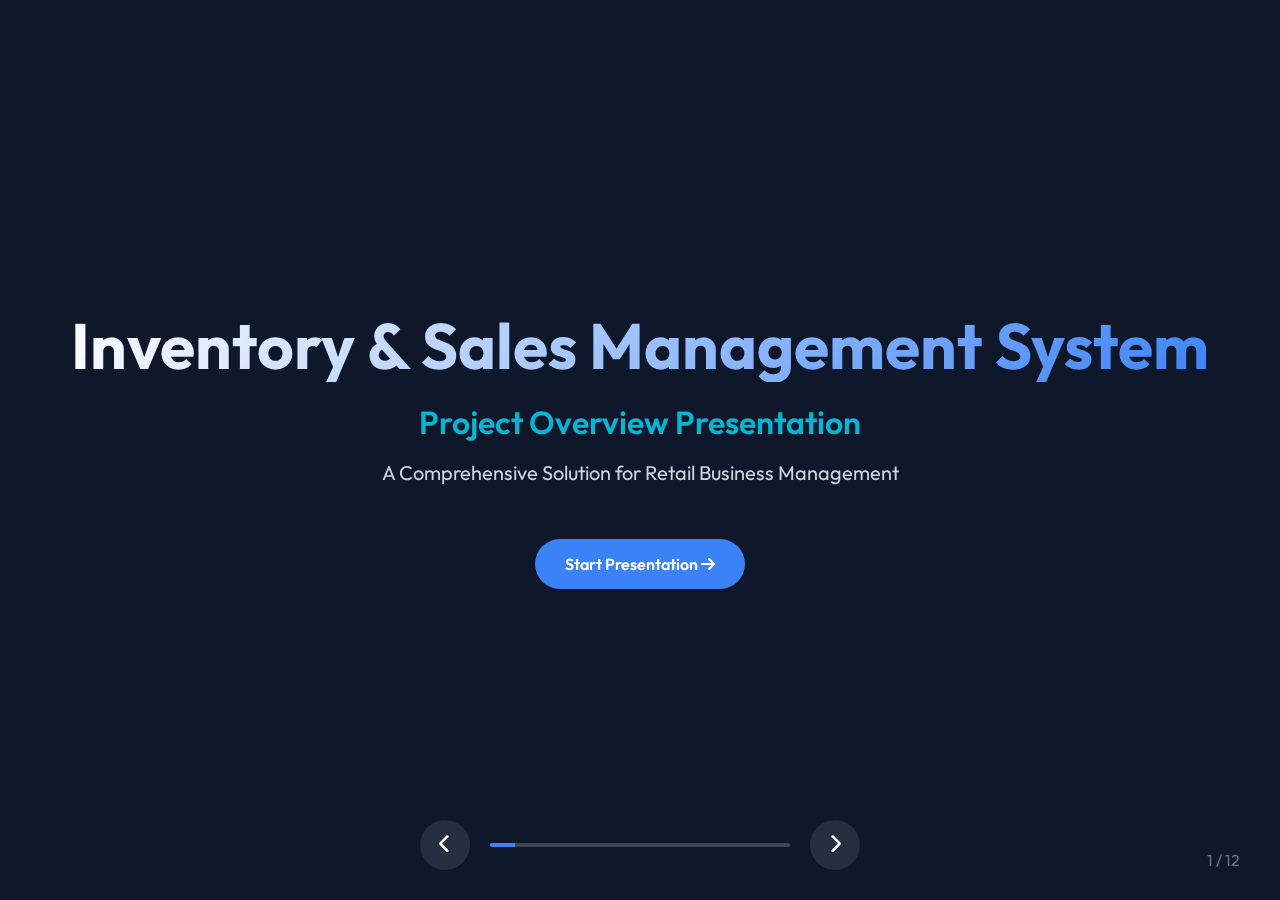
<file: inventory and sales/presentation/index.html>
<!DOCTYPE html>
<html lang="en">
<head>
    <meta charset="UTF-8">
    <meta name="viewport" content="width=device-width, initial-scale=1.0">
    <title>Inventory System Presentation</title>
    <link rel="stylesheet" href="style.css">
    <link rel="preconnect" href="https://fonts.googleapis.com">
    <link rel="preconnect" href="https://fonts.gstatic.com" crossorigin>
    <link href="https://fonts.googleapis.com/css2?family=Outfit:wght@300;400;600;700&display=swap" rel="stylesheet">
    <link rel="stylesheet" href="https://cdnjs.cloudflare.com/ajax/libs/font-awesome/6.4.0/css/all.min.css">
</head>
<body>
    <div class="presentation-container">
        <!-- Slide 0: Title -->
        <div class="slide active" id="slide-0">
            <div class="content centralized">
                <h1>Inventory & Sales Management System</h1>
                <h2>Project Overview Presentation</h2>
                <p class="subtitle">A Comprehensive Solution for Retail Business Management</p>
                <div class="start-btn" onclick="nextSlide()">Start Presentation <i class="fas fa-arrow-right"></i></div>
            </div>
        </div>

        <!-- Slide 1: Introduction -->
        <div class="slide" id="slide-1">
            <div class="content">
                <h3>01 / Introduction</h3>
                <h1>Overview</h1>
                <p class="lead">Robust. Centralized. Efficient.</p>
                <div class="text-block">
                    The <strong>Inventory & Sales Management System</strong> is a robust web-based application designed to streamline business operations. 
                    It provides a centralized platform for:
                    <ul>
                        <li><i class="fas fa-box"></i> Tracking Stock</li>
                        <li><i class="fas fa-cash-register"></i> Managing Sales</li>
                        <li><i class="fas fa-truck"></i> Handling Purchases</li>
                        <li><i class="fas fa-users"></i> Maintaining Relationships</li>
                    </ul>
                </div>
            </div>
        </div>

        <!-- Slide 2: Problem & Solution -->
        <div class="slide" id="slide-2">
            <div class="split-layout">
                <div class="left">
                    <h3>02 / Context</h3>
                    <h1>The Problem</h1>
                    <div class="card error">
                        <i class="fas fa-exclamation-triangle"></i>
                        <p>Managing inventory manually led to stock discrepancies, lost sales data, and difficulty in tracking profitability.</p>
                    </div>
                </div>
                <div class="right">
                    <h1>The Solution</h1>
                    <div class="card success">
                        <i class="fas fa-check-circle"></i>
                        <p>An automated, digital system that offers:</p>
                        <ul>
                            <li>Real-time stock tracking</li>
                            <li>Automated calculations (Sales & Profit)</li>
                            <li>Integrated management of all entities</li>
                        </ul>
                    </div>
                </div>
            </div>
        </div>

        <!-- Slide 3: Technology Stack -->
        <div class="slide" id="slide-3">
            <div class="content">
                <h3>03 / Architecture</h3>
                <h1>Technology Stack</h1>
                <div class="grid-3">
                    <div class="tech-card">
                        <i class="fab fa-php"></i>
                        <h4>Backend</h4>
                        <p>PHP (Native) - Lightweight & Fast</p>
                    </div>
                    <div class="tech-card">
                        <i class="fas fa-database"></i>
                        <h4>Database</h4>
                        <p>MySQL/MariaDB - Relational Integrity</p>
                    </div>
                    <div class="tech-card">
                        <i class="fab fa-html5"></i>
                        <h4>Frontend</h4>
                        <p>HTML5, CSS3, JS - Responsive UI</p>
                    </div>
                    <div class="tech-card">
                        <i class="fas fa-server"></i>
                        <h4>Server</h4>
                        <p>Apache (XAMPP Environment)</p>
                    </div>
                    <div class="tech-card">
                        <i class="fas fa-shield-alt"></i>
                        <h4>Security</h4>
                        <p>Session-auth & Bcrypt hashing</p>
                    </div>
                </div>
            </div>
        </div>

        <!-- Slide 4: Dashboard -->
        <div class="slide" id="slide-4">
            <div class="content">
                <h3>04 / Features</h3>
                <h1>Dashboard & Analytics</h1>
                <p>Instant business insights at a glance.</p>
                <div class="mockup-container">
                    <div class="kpi-mockup">
                        <div class="kpi"><span>Total Products</span> <strong>120</strong></div>
                        <div class="kpi"><span>Sales Today</span> <strong>$1,250</strong></div>
                        <div class="kpi"><span>Profit Today</span> <strong>$450</strong></div>
                    </div>
                    <div class="feature-list">
                        <p><i class="fas fa-check"></i> <strong>Real-time</strong> revenue tracking</p>
                        <p><i class="fas fa-check"></i> <strong>Grid-based</strong> responsive layout</p>
                        <p><i class="fas fa-check"></i> <strong>Sidebar</strong> navigation for quick access</p>
                    </div>
                </div>
            </div>
        </div>

        <!-- Slide 5: Inventory Mgmt -->
        <div class="slide" id="slide-5">
            <div class="content">
                <h3>05 / Core Modules</h3>
                <h1>Inventory Management</h1>
                <div class="list-cards">
                    <div class="list-card">
                        <h4>Product Details</h4>
                        <p>Name, Description, Cost & Selling Price</p>
                    </div>
                    <div class="list-card">
                        <h4>Stock Control</h4>
                        <p>Real-time quantity tracking with Low Stock alerts</p>
                    </div>
                    <div class="list-card">
                        <h4>Audit Trail</h4>
                        <p>Stock Movements log for every adjustment</p>
                    </div>
                </div>
            </div>
        </div>

        <!-- Slide 6: Operational Flows -->
        <div class="slide" id="slide-6">
            <div class="split-layout">
                <div class="left">
                    <h2><i class="fas fa-shopping-cart"></i> Sales Module</h2>
                    <ul>
                        <li>Invoice generation</li>
                        <li><strong>Auto-deduction</strong> of stock</li>
                        <li>Linking to Customers</li>
                    </ul>
                </div>
                <div class="right">
                    <h2><i class="fas fa-truck-loading"></i> Purchases Module</h2>
                    <ul>
                        <li>Record incoming stock</li>
                        <li>Status tracking (Pending/Received)</li>
                        <li><strong>Auto-increment</strong> of stock</li>
                    </ul>
                </div>
            </div>
        </div>

        <!-- Slide 7: CRM & SRM -->
        <div class="slide" id="slide-7">
            <div class="content">
                <h3>07 / Relationships</h3>
                <h1>CRM & SRM</h1>
                <div class="cards-SideBySide">
                    <div class="big-card blue">
                        <i class="fas fa-users"></i>
                        <h2>Customers</h2>
                        <p>Maintains buyer database with contact details for future marketing and relationship building.</p>
                    </div>
                    <div class="big-card green">
                        <i class="fas fa-store"></i>
                        <h2>Suppliers</h2>
                        <p>Database of vendors to streamline reordering processes and track goods sources.</p>
                    </div>
                </div>
            </div>
        </div>

        <!-- Slide 8: Database -->
        <div class="slide" id="slide-8">
            <div class="content">
                <h3>08 / Technical</h3>
                <h1>Database Architecture</h1>
                <div class="diagram">
                    <div class="table-node">Products</div>
                    <div class="arrow">⬇</div>
                    <div class="row">
                        <div class="table-node">Sales Items</div>
                        <div class="table-node">Purchase Items</div>
                    </div>
                    <div class="arrow">⬇</div>
                    <div class="row">
                        <div class="table-node">Sales</div>
                        <div class="table-node">Purchases</div>
                    </div>
                </div>
                <p class="caption">Normalized Relational Design with Foreign Keys</p>
            </div>
        </div>

        <!-- Slide 9: Security -->
        <div class="slide" id="slide-9">
            <div class="content">
                <h3>09 / Reliability</h3>
                <h1>User Mgmt & Security</h1>
                <div class="grid-2">
                    <div>
                        <h4>Role-Based Access</h4>
                        <ul>
                            <li><strong>Admin:</strong> Full System Access</li>
                            <li><strong>Staff:</strong> Daily Operations Only</li>
                        </ul>
                    </div>
                    <div>
                        <h4>Security Measures</h4>
                        <ul>
                            <li><i class="fas fa-lock"></i> Secure Login flows</li>
                            <li><i class="fas fa-key"></i> Bcrypt Password Hashing</li>
                            <li><i class="fas fa-shield-alt"></i> Session Validation</li>
                        </ul>
                    </div>
                </div>
            </div>
        </div>

        <!-- Slide 10: Roadmap -->
        <div class="slide" id="slide-10">
            <div class="content">
                <h3>10 / The Future</h3>
                <h1>Future Roadmap</h1>
                <div class="timeline">
                    <div class="milestone">
                        <div class="dot"></div>
                        <p>Mobile App Integration</p>
                    </div>
                    <div class="milestone">
                        <div class="dot"></div>
                        <p>Advanced Reporting Charts</p>
                    </div>
                    <div class="milestone">
                        <div class="dot"></div>
                        <p>Multi-Branch Support</p>
                    </div>
                    <div class="milestone">
                        <div class="dot"></div>
                        <p>Barcode Scanning</p>
                    </div>
                </div>
            </div>
        </div>

        <!-- Slide 11: End -->
        <div class="slide" id="slide-11">
            <div class="content centralized">
                <h1>Thank You</h1>
                <p>Any Questions?</p>
                <div class="start-btn" onclick="location.reload()"><i class="fas fa-redo"></i> Replay</div>
            </div>
        </div>

        <!-- Navigation Controls -->
        <div class="controls">
            <button id="prevBtn" onclick="prevSlide()"><i class="fas fa-chevron-left"></i></button>
            <div class="progress-container">
                <div class="progress-bar" id="progressBar"></div>
            </div>
            <button id="nextBtn" onclick="nextSlide()"><i class="fas fa-chevron-right"></i></button>
        </div>
        <div class="page-number" id="pageNumber">1 / 12</div>
    </div>

    <script src="script.js"></script>
</body>
</html>
</file>
<file: inventory and sales/presentation/style.css>
/* Import Font */
@import url('https://fonts.googleapis.com/css2?family=Outfit:wght@300;400;600;700&display=swap');

:root {
    --bg-color: #0f172a;
    --text-color: #f8fafc;
    --primary-color: #3b82f6;
    --secondary-color: #64748b;
    --accent-color: #06b6d4;
    --card-bg: #1e293b;
    --success: #10b981;
    --danger: #ef4444;
}

* {
    margin: 0;
    padding: 0;
    box-sizing: border-box;
}

body {
    font-family: 'Outfit', sans-serif;
    background-color: var(--bg-color);
    color: var(--text-color);
    overflow: hidden;
    height: 100vh;
    display: flex;
    justify-content: center;
    align-items: center;
}

.presentation-container {
    width: 100%;
    height: 100%;
    position: relative;
    display: flex;
    justify-content: center;
    align-items: center;
}

/* Slide Styles */
.slide {
    position: absolute;
    width: 90%;
    max-width: 1200px;
    height: 80%;
    opacity: 0;
    transform: translateY(30px) scale(0.95);
    transition: all 0.6s cubic-bezier(0.22, 1, 0.36, 1);
    pointer-events: none;
    display: flex;
    flex-direction: column;
    justify-content: center;
}

.slide.active {
    opacity: 1;
    transform: translateY(0) scale(1);
    pointer-events: all;
    z-index: 10;
}

/* Content Styles */
.centralized {
    text-align: center;
    align-items: center;
}

h1 {
    font-size: 4rem;
    font-weight: 700;
    margin-bottom: 20px;
    background: linear-gradient(135deg, #fff 0%, var(--primary-color) 100%);
    -webkit-background-clip: text;
    -webkit-text-fill-color: transparent;
    line-height: 1.1;
}

h2 {
    font-size: 2rem;
    color: var(--accent-color);
    margin-bottom: 15px;
    font-weight: 600;
}

h3 {
    text-transform: uppercase;
    letter-spacing: 2px;
    color: var(--secondary-color);
    font-size: 1rem;
    margin-bottom: 10px;
}

p {
    font-size: 1.25rem;
    line-height: 1.6;
    color: #cbd5e1;
    max-width: 800px;
    margin: 0 auto 20px;
}

.lead {
    font-size: 1.5rem;
    color: var(--primary-color);
    margin-bottom: 30px;
}

ul {
    text-align: left;
    margin-top: 20px;
    list-style: none;
    padding-left: 0;
}

li {
    font-size: 1.2rem;
    margin-bottom: 15px;
    padding-left: 20px;
    border-left: 3px solid var(--accent-color);
}

/* Buttons */
.start-btn {
    display: inline-block;
    padding: 15px 30px;
    background: var(--primary-color);
    color: white;
    font-weight: 600;
    border-radius: 50px;
    cursor: pointer;
    transition: transform 0.2s, box-shadow 0.2s;
    margin-top: 30px;
}

.start-btn:hover {
    transform: translateY(-3px);
    box-shadow: 0 10px 20px rgba(59, 130, 246, 0.3);
}

/* Layouts */
.split-layout {
    display: grid;
    grid-template-columns: 1fr 1fr;
    gap: 40px;
    align-items: center;
}

.card {
    background: var(--card-bg);
    padding: 30px;
    border-radius: 16px;
    border: 1px solid rgba(255, 255, 255, 0.1);
}

.card.error {
    border-left: 5px solid var(--danger);
}

.card.success {
    border-left: 5px solid var(--success);
}

.grid-3 {
    display: grid;
    grid-template-columns: repeat(3, 1fr);
    gap: 20px;
    margin-top: 40px;
}

.tech-card {
    background: rgba(30, 41, 59, 0.8);
    padding: 20px;
    border-radius: 12px;
    text-align: center;
    transition: transform 0.3s;
}

.tech-card:hover {
    transform: translateY(-10px);
    background: #2a3855;
}

.tech-card i {
    font-size: 2.5rem;
    color: var(--accent-color);
    margin-bottom: 15px;
}

/* Dashboard Mockup */
.mockup-container {
    background: #0f172a;
    border: 1px solid #334155;
    border-radius: 12px;
    padding: 20px;
    margin-top: 30px;
}

.kpi-mockup {
    display: flex;
    gap: 20px;
    margin-bottom: 20px;
}

.kpi {
    flex: 1;
    background: #1e293b;
    padding: 15px;
    border-radius: 8px;
    text-align: center;
}

.kpi span {
    display: block;
    font-size: 0.9rem;
    color: #94a3b8;
}

.kpi strong {
    display: block;
    font-size: 1.5rem;
    color: #fff;
}

/* Timeline */
.timeline {
    display: flex;
    justify-content: space-between;
    margin-top: 50px;
    position: relative;
}

.timeline::before {
    content: '';
    position: absolute;
    top: 15px;
    left: 0;
    right: 0;
    height: 2px;
    background: #334155;
    z-index: 0;
}

.milestone {
    z-index: 1;
    text-align: center;
    background: var(--bg-color);
    padding: 0 10px;
}

.dot {
    width: 30px;
    height: 30px;
    background: var(--primary-color);
    border-radius: 50%;
    margin: 0 auto 15px;
    border: 4px solid var(--bg-color);
    box-shadow: 0 0 0 2px var(--primary-color);
}

/* Controls */
.controls {
    position: fixed;
    bottom: 30px;
    left: 50%;
    transform: translateX(-50%);
    display: flex;
    align-items: center;
    gap: 20px;
    z-index: 100;
}

.controls button {
    background: rgba(255, 255, 255, 0.1);
    border: none;
    color: white;
    width: 50px;
    height: 50px;
    border-radius: 50%;
    cursor: pointer;
    font-size: 1.2rem;
    transition: background 0.3s;
}

.controls button:hover {
    background: rgba(255, 255, 255, 0.3);
}

.progress-container {
    width: 300px;
    height: 4px;
    background: rgba(255, 255, 255, 0.2);
    border-radius: 2px;
    overflow: hidden;
}

.progress-bar {
    height: 100%;
    background: var(--primary-color);
    width: 0%;
    transition: width 0.3s;
}

.page-number {
    position: fixed;
    bottom: 30px;
    right: 40px;
    font-size: 1rem;
    color: var(--secondary-color);
}

/* Animations */
.slide h1,
.slide h3,
.slide p,
.slide .card,
.slide .tech-card,
.slide ul {
    opacity: 0;
    transform: translateY(20px);
    transition: all 0.5s ease-out 0.3s;
}

.slide.active h1 {
    opacity: 1;
    transform: translateY(0);
}

.slide.active h3 {
    opacity: 1;
    transform: translateY(0);
    transition-delay: 0.1s;
}

.slide.active p {
    opacity: 1;
    transform: translateY(0);
    transition-delay: 0.2s;
}

.slide.active .card,
.slide.active .tech-card,
.slide.active ul {
    opacity: 1;
    transform: translateY(0);
    transition-delay: 0.4s;
}

/* Responsive */
@media (max-width: 768px) {
    h1 {
        font-size: 2.5rem;
    }

    .split-layout,
    .grid-3 {
        grid-template-columns: 1fr;
    }

    .controls {
        width: 90%;
        gap: 10px;
    }

    .progress-container {
        width: 100%;
    }
}
</file>
